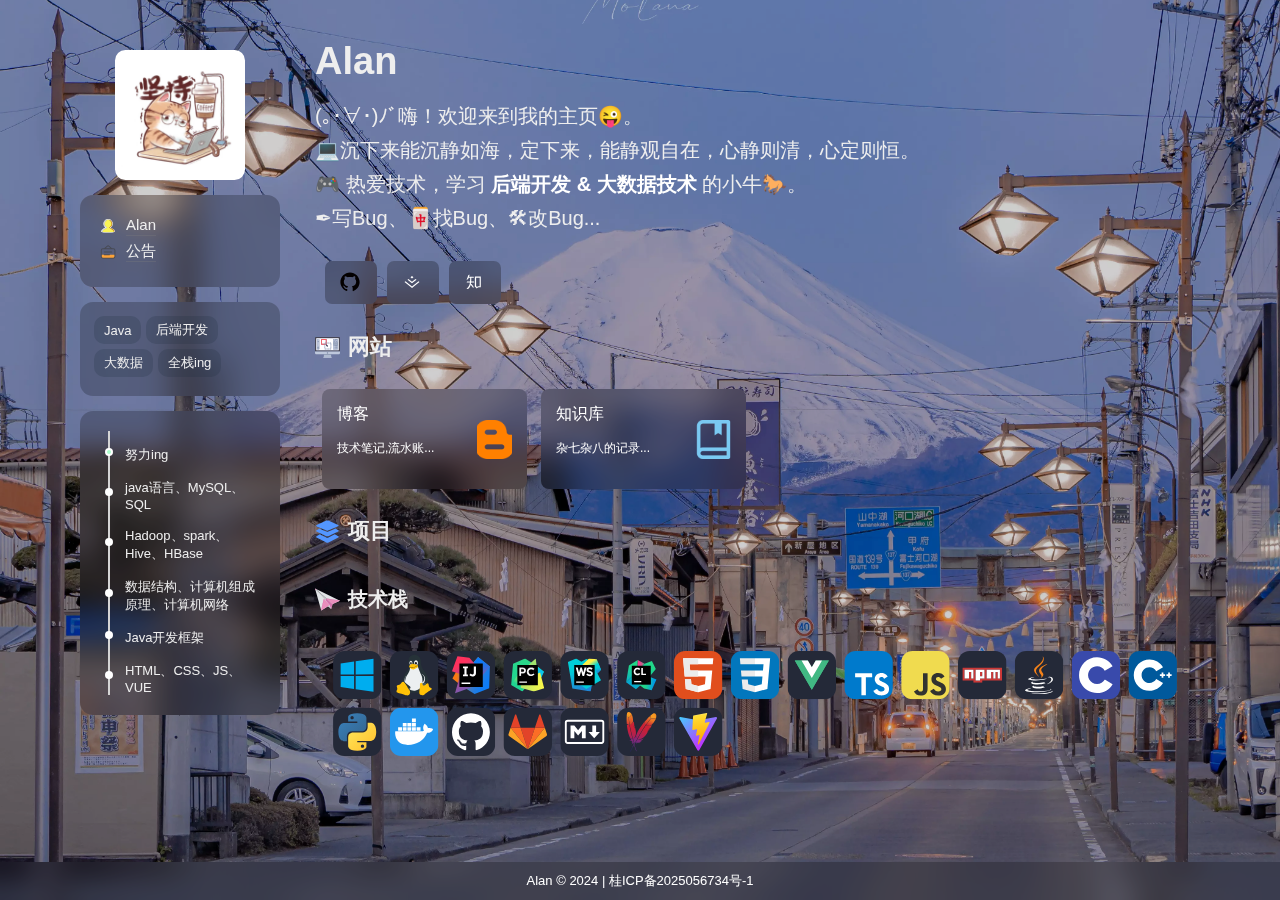
<file: index.html>
<!DOCTYPE html>
<html id="html">

<head>
    <meta charset="utf-8">
    <meta http-equiv="X-UA-Compatible" content="IE=edge">
    <title>Alan | 主页</title>
    <link rel="icon" href="./static/img/favicon.ico">
    <meta name="description" content="1111。">
    <meta name="keywords" content="11111">
    <meta name="viewport" content="width=device-width, initial-scale=1.0, maximum-scale=1.0, user-scalable=no">
    <link rel="stylesheet" href="./static/css/style.css">
    <link rel="stylesheet" href="./static/css/theme.css">
</head>


<body>
    <div class="container-filter"></div>
    <div class="container-main">
        <!--左侧侧边栏-->
        <div class="container-left">
            <!-- logo -->
            <a href="#" class="logo" style="background-image: url(./static/img/logo.jpg);"></a>
            <!-- 描述 -->
            <div class="left-div left-des">
                <div class="left-des-item">
                    <svg class="icon" aria-hidden="true">
                        <use xlink:href="#icon-yonghu"></use>
                    </svg>
                    <a style="border-bottom: 1px solid rgba(125, 125, 125, .3);" target="_blank" title="Alan"
                        onclick="return false;" href="/">Alan</a>
                </div>
                <div class="left-des-item">
                    <svg class="icon" aria-hidden="true">
                        <use xlink:href="#icon-gonggao"></use>
                    </svg>
                    <a style="border-bottom: 1px solid rgba(125, 125, 125, .3);" target="_blank" title="Alan"
                        onclick="return false;" href="/">公告</a>
                </div>
            </div>
            <!--个人标签-->
            <div class="left-div left-tag">
                <div class="left-tag-item">Java</div>
                <div class="left-tag-item">后端开发</div>
                <div class="left-tag-item">大数据</div>
                <div class="left-tag-item">全栈ing</div>
            </div>
            <!-- 时间轴 -->
            <div class="left-div left-time">
                <ul id="line">
                    <li>
                        <div class="focus"></div>
                        <div>努力ing</div>
                    </li>
                    <li>
                        <div class="focus"></div>
                        <div>java语言、MySQL、SQL</div>
                    </li>
                    <li>
                        <div class="focus"></div>
                        <div>Hadoop、spark、Hive、HBase</div>
                    </li>
                    <li>
                        <div class="focus"></div>
                        <div>数据结构、计算机组成原理、计算机网络</div>
                    </li>
                    <li>
                        <div class="focus"></div>
                        <div>Java开发框架</div>
                    </li>
                    <li>
                        <div class="focus"></div>
                        <div>HTML、CSS、JS、VUE</div>
                    </li>
                </ul>
            </div>
        </div>
        <!--右侧内容-->
        <div class="container-right">
            <!-- 个人介绍-->
            <header>
                <a href="https://alank.top" class="index-logo"
                    style="background-image: url(./static/img/logo.jpg);"></a>
                <div class="welcome">Alan</div>
                <div class="description">(｡･∀･)ﾉﾞ嗨！欢迎来到我的主页😜。</div>
                <div class="description">💻沉下来能沉静如海，定下来，能静观自在，心静则清，心定则恒。</div>
                <div class="description">🎮 热爱技术，学习<span class="purpleText"> 后端开发 & 大数据技术 </span>的小牛🐎。</div>
                <div class="description">✒写Bug、🀄找Bug、🛠改Bug...</div>
                <!--社交方式、社交链接-->
                <div class="iconContainer">
                    <a class="iconItem" onclick="" target="_blank" href="https://github.com/lanxin1216">
                        <svg class="icon" aria-hidden="true">
                            <use xlink:href="#icon-github"></use>
                        </svg>
                        <div class="iconTip">Github</div>
                    </a>
                    <a class="iconItem" onclick="" target="_blank" href="https://juejin.cn/user/3375932124440268">
                        <svg class="icon" aria-hidden="true">
                            <use xlink:href="#icon-juejin"></use>
                        </svg>
                        <div class="iconTip">掘金</div>
                    </a>
                    <!-- <a class="iconItem" onclick="" target="_blank" href="https://juejin.cn/user/3375932124440268">
                        <svg class="icon" aria-hidden="true">
                            <use xlink:href="#icon-csdn"></use>
                        </svg>
                        <div class="iconTip">CSDN</div>
                    </a> -->
                    <a class="iconItem" onclick="" target="_blank" href="https://www.zhihu.com/people/di-xi-25-48">
                        <svg class="icon" aria-hidden="true">
                            <use xlink:href="#icon-zhihu"></use>
                        </svg>
                        <div class="iconTip">知乎</div>
                    </a>
                </div>

            </header>

            <content>
                <!-- 个人网站部分-->
                <div class="title">
                    <svg class="icon" aria-hidden="true">
                        <use xlink:href="#icon-monitor"></use>
                    </svg>
                    网站
                </div>

                <div class="projectList">
                    <a class="projectItem b" target="_blank" href="https://blog.alank.top/">
                        <div class="projectItemLeft">
                            <h1>博客</h1>
                            <p>技术笔记,流水账...</p>
                        </div>
                        <div class="projectItemRight">
                            <img src="static/web/blog.png" alt="">
                        </div>
                    </a>

                    <a class="projectItem b" target="_blank" href="https://document.alank.top/">
                        <div class="projectItemLeft">
                            <h1>知识库</h1>
                            <p>杂七杂八的记录...</p>
                        </div>
                        <div class="projectItemRight">
                            <img src="static/web/knowledge.png" alt="笔记">
                        </div>
                    </a>
                </div>

                <!--项目部分-->
                <div class="title">
                    <svg class="icon" aria-hidden="true">
                        <use xlink:href="#icon-xiangmu2"></use>
                    </svg>
                    项目
                </div>
                <div class="projectList">
                    <!-- <a class="projectItem b" target="_blank" href="http://user-front.cn/">
                        <div class="projectItemLeft">
                            <h1>用户中心</h1>
                            <p>企业核心的用户中心系统</p>
                        </div>
                        <div class="projectItemRight">
                            <img src="./static/project/uesrfront.svg" alt="">
                        </div>
                    </a> -->
                </div>
                <!--技术栈-->
                <div class="title" style="font-size: 20px;">
                    <svg class="icon" aria-hidden="true">
                        <use xlink:href="#icon-paper-plane"></use>
                    </svg>
                    技术栈
                </div>
                <div class="skill">
                    <img src="static/web/DM_20240904111901_001.svg" alt="My Skills" style="max-width: 100%;">
                </div>
            </content>

        </div>

    </div>
    <!--页脚-->
    <footer>
        Alan © 2024 | <a target="_blank" title="icp" href="https://beian.miit.gov.cn"> 桂ICP备2025056734号-1 </a>
    </footer>
</body>

<script src="./static/js/script.js"></script>
<script charset="UTF-8" id="LA_COLLECT" src="//sdk.51.la/js-sdk-pro.min.js"></script>
<script>LA.init({ id: "3J93s8wuu55TbVbb", ck: "3J93s8wuu55TbVbb" })</script>
<!-- 图标 -->
<script src="./static/iconfont/iconfont.js"></script>

</html>
</file>
<file: static/css/style.css>
* {
    margin: 0;
    padding: 0;
    box-sizing: border-box;
    transition: background-color 0.2s ease;
    font-family: -apple-system, BlinkMacSystemFont, "Segoe UI", "Noto Sans", Helvetica, Arial, sans-serif, "Apple Color Emoji", "Segoe UI Emoji";
    word-wrap: break-word;
}

a:hover, a:link, a:visited, a:active, a:focus {
    text-decoration: none;
    outline: none;
    border: none;
    color: inherit;
    -webkit-tap-highlight-color: rgba(0, 0, 0, 0);
}

/* 设置滚动条样式 */
::-webkit-scrollbar {
    width: 0px;
}

::-webkit-scrollbar-thumb {
    background-color: var(--main_text_color, #000000);
    border-radius: 8px;
    height: 20%;
}

::-webkit-scrollbar-track {
    background-color: var(--main_bg_color, linear-gradient(50deg, #a2d0ff, #ffffff));
}

html[data-theme="Dark"] {
    --main_text_color: #fff;
    --gradient: linear-gradient(120deg, rgb(133, 62, 255), #f76cc6 30%, rgb(255, 255, 255) 60%);
    --purple_text_color: #ffffff;
    --text_bg_color: rgb(26, 4, 48);
    --item_bg_color: rgb(19, 20, 24);
    --item_hover_color: rgb(19, 23, 27);
    --item_left_title_color: rgb(255, 255, 255);
    --item_left_text_color: rgb(142, 142, 142);
    --footer_text_color: #646464;
    --left_tag_item: linear-gradient(50deg, #1f2327, #000000);
    --card_filter: 0px;
    --back_filter: 0px;
    --back_filter_color: #000000;
    --fill: #ffffff;
}

body {
    display: flex;
    height: 100%;
    min-height: 100vh;
    width: 100%;
    position: relative;
    font-family: "b", "a", sans-serif;
    background: var(--main_bg_color);
    background-repeat: no-repeat;
    background-size: cover;
    background-position: center;
    background-attachment: fixed;
    transition: color 0.1s ease;
    justify-content: center;
    color: var(--main_text_color);
}

#container-loading {
    background: radial-gradient(white, #d8eaff);
    background-size: 100%;
    background-position: center;
    height: 100%;
    width: 100%;
    position: fixed;
    z-index: 999999;
    margin-top: 0px;
    top: 0px;
    pointer-events: none;
    opacity: 1;
    display: flex;
    justify-content: center;
    align-items: center;
}

#container-loading-center {
    height: 150px;
    width: 150px;
    position: relative;
    border-radius: 50%;
    background: #472eff;
    animation: zoom 1s linear infinite;
}

@keyframes zoom {
    0% {
        transform: scale(0);
        opacity: 1;
    }
    50% {
        opacity: 0.5;
    }
    100% {
        transform: scale(1);
        opacity: 0;
    }
}

.container-filter {
    position: fixed;
    width: 100%;
    height: 100%;
    background: var(--back_filter_color);
    backdrop-filter: blur(var(--back_filter));
    -webkit-backdrop-filter: blur(var(--back_filter));
    z-index: -99999999;
}

.container-main {
    width: 100%;
    transition: transform 0.5s ease;
    max-width: 1150px;
    position: relative;
    flex-direction: row;
}

.container-left {
    overflow-y: scroll;
    width: 230px;
    height: 100vh;
    display: flex;
    padding: 0 15px;
    position: fixed;
    align-items: center;
    flex-direction: column;
}

.container-left::-webkit-scrollbar {
    display: none;
}

.logo {
    flex-shrink: 0;
    width: 65%;
    position: relative;
    aspect-ratio: 1/1;
    margin-top: 50px;
    background-size: cover;
    border-radius: 8%;
}

.left-div {
    flex-shrink: 0;
    width: 100%;
    border-radius: 13px;
    margin-top: 15px;
    padding: 20px;
    backdrop-filter: blur(var(--card_filter));
    -webkit-backdrop-filter: blur(var(--card_filter));
    background: var(--item_bg_color);
}

.left-des {
    display: flex;
    flex-direction: column;
    justify-content: center;
}

.left-des-item {
    display: flex;
    align-items: center;
    line-height: 20px;
    font-size: 15px;
    margin-bottom: 5px;
    overflow: hidden;
}

.left-des-item i, .left-des-item svg {
    width: 16px;
    height: 16px;
    fill: var(--fill);
    font-size: 18px;
    margin-right: 10px;
}

.left-tag {
    display: flex;
    flex-direction: row;
    flex-wrap: wrap;
    padding: 14px;
}

.left-tag-item {
    display: flex;
    justify-content: center;
    align-items: center;
    height: 28px;
    margin: 0px 5px 5px 0;
    padding: 10px;
    font-size: 13px;
    border-radius: 10px;
    background: var(--left_tag_item);
}

#line {
    width: 100%;
    max-height: 400px;
    font-size: 13px;
    padding-left: 8px;
    scroll-snap-type: y mandatory;
    overflow-y: scroll;
}

#line li {
    list-style: none;
    position: relative;
    padding: 15px 0px 0px 15px;
    border-left: 2px solid #d5d5d5;
    border-radius: 0;
    scroll-snap-align: end;
    color: var(--main_text_color);
}

.focus {
    width: 8px;
    height: 8px;
    border-radius: 22px;
    background-color: rgb(255 255 255);
    border: 2px solid #fff;
    position: absolute;
    left: -5px;
    top: 50%;
}

#line li:first-child .focus:first-child {
    background-color: #aaffcd;
    animation: focus 1.8s ease infinite;
}

#line::-webkit-scrollbar {
    display: none;
}

.container-right {
    width: calc(100% - 230px);
    display: flex;
    padding: 20px;
    position: relative;
    float: right;
    padding-bottom: 50px;
    flex-direction: column;
}

.welcome {
    font-size: 38px;
    font-weight: 800;
    margin: 20px 0;
}

.index-logo {
    flex-shrink: 0;
    width: 40%;
    margin-top: 30px;
    position: relative;
    max-width: 200px;
    aspect-ratio: 1/1;
    background-size: cover;
    border-radius: 50%;
    border: 0.5px solid #ffffff;
}

.description {
    font-size: 20px;
    margin-top: 7px;
}

.gradientText {
    -webkit-background-clip: text;
    -webkit-text-fill-color: transparent;
    background-size: 200%;
    background-position: 0%;
    font-family: "title";
    animation: backgroundSizeAnimation 10s ease-in-out infinite;
    background-image: var(--gradient);
}

@keyframes backgroundSizeAnimation {
    0% {
        background-position: 100%;
    }
    25% {
        background-position: 50%;
    }
    50% {
        background-position: 0%;
    }
    75% {
        background-position: 50%;
    }
    100% {
        background-position: 100%;
    }
}

.purpleText {
    color: var(--purple_text_color);
    font-weight: 800;
}

.textBackground {
    font-weight: 800;
    background: var(--text_bg_color);
    border-radius: 5px;
    font-size: 17px;
    margin: 0 3px;
    padding: 2px 4px;
}

.iconContainer {
    width: 100%;
    height: 60px;
    display: flex;
    align-items: center;
    overflow-x: scroll;
    margin-top: 20px;
}

.iconContainer::-webkit-scrollbar {
    display: none;
}

.iconItem {
    width: 52px;
    height: 43px;
    box-sizing: border-box;
    border-radius: 7px;
    display: flex;
    margin-left: 10px;
    backdrop-filter: blur(var(--card_filter));
    -webkit-backdrop-filter: blur(var(--card_filter));
    background: var(--item_bg_color);
    align-items: center;
    justify-content: center;
    transition: width 0.6s ease, opacity 0.5s ease, transform 0.6s ease;
    flex-shrink: 0;
}

.iconItem i, .iconItem svg {
    width: 22px;
    height: 22px;
    fill: var(--fill);
    font-size: 22px;
    margin-right: 3px;
}

.switch {
    width: 55px;
    height: 43px;
    box-sizing: border-box;
    border-radius: 7px;
    display: flex;
    margin-left: 10px;
    backdrop-filter: blur(var(--card_filter));
    -webkit-backdrop-filter: blur(var(--card_filter));
    background: var(--item_bg_color);
    align-items: center;
    justify-content: center;
    transition: width 1s ease, opacity 1s ease, transform 1s ease;
    flex-shrink: 0;
}

.iconTip {
    white-space: nowrap;
    display: none;
}

.iconItem:hover {
    width: 95px;
    transform: translateY(-2px);
    background: var(--item_hover_color);
}

.iconItem:hover .iconTip {
    display: block;
}

.switch:hover {
    width: 55px;
    /* transform: translateY(-2px);
     */
    background: var(--item_hover_color);
}

.tanChiShe {
    width: 85%;
}

.tanChiShe img {
    width: 100%;
    height: 100%;
    object-fit: cover;
}

.title {
    display: flex;
    align-items: center;
    font-size: 22px;
    font-weight: 800;
    margin: 20px 0;
    transition: transform 0.4s ease;
}

.title i, .title svg {
    margin-right: 8px;
    height: 25px;
    width: 25px;
    fill: var(--fill);
}

.title:hover {
    transform: translateY(-5px);
}

.projectList {
    display: flex;
    flex-wrap: wrap;
}

.projectItem {
    margin: 7px;
    display: flex;
    background-color: var(--item_bg_color);
    border-radius: 8px;
    padding: 15px;
    height: 95px;
    width: calc(25% - 15px);
    backdrop-filter: blur(var(--card_filter));
    -webkit-backdrop-filter: blur(var(--card_filter));
    -webkit-backdrop-filter: blur(var(--card_filter));
    -webkit-backdrop-filter: blur(var(--card_filter));
    transition: opacity 0.3s ease, background-color 0.3s ease, border 0.3s ease, transform 0.2s ease;
}

.projectItem {
    display: flex;
    background-color: var(--item_bg_color);
    border-radius: 8px;
    padding: 15px;
    height: 100px;
    width: calc(25% - 15px);
    backdrop-filter: blur(var(--card_filter));
    -webkit-backdrop-filter: blur(var(--card_filter));
    transition: opacity 0.5s ease, background-color 0.2s ease, border 0.2s ease, transform 0.3s ease;
}

.projectItem:hover {
    box-shadow: 0 8px 16px -4px #2c2d300c;
    transform: translateY(-2px);
}

.projectItem.pressed {
    transform: scale(0.9);
    /* 缩小到原来的0.9倍 */
    background-color: var(--item_hover_color);
}

.projectItem:hover .projectItemLeft {
    width: 100%;
}

.projectItem:hover .projectItemRight {
    width: 0%;
}

.projectItem:hover .projectItemRight img {
    transform: rotate(40deg);
}

.projectItem:hover h1 {
    font-size: 18px;
}

.projectItemLeft p {
    font-size: 12px;
    margin-top: 15px;
    color: var(--item_left_text_color);
}

.projectItemLeft h1 {
    font-weight: normal;
    font-size: 16px;
    margin: 0px;
    transition: font-size 0.4s ease;
    color: var(--item_left_title_color);
}

.projectItemLeft {
    transition: width 0.4s ease;
    height: 100%;
    width: 80%;
}

.projectItemRight {
    overflow: hidden;
    transition: width 0.4s ease;
    display: flex;
    justify-content: center;
    align-items: center;
    width: 20%;
    height: 100%;
}

.projectItemRight img {
    height: 39px;
    width: 39px;
}

.skill {
    padding: 18px;
    width: 100%;
}

.skill img {
    width: 100%;
    height: 100%;
    object-fit: cover;
}

.skill #skillWap {
    display: none;
}

footer {
    position: absolute;
    padding: 10px;
    text-align: center;
    width: 100%;
    backdrop-filter: blur(var(--card_filter));
    -webkit-backdrop-filter: blur(var(--card_filter));
    background: var(--item_bg_color);
    color: var(--footer_text_color);
    font-size: 13px;
    bottom: 0;
}

@media (min-width: 800px) {
    .index-logo {
        display: none;
    }
}

@media (max-width: 1150px) {
    .a {
        width: calc(50% - 20px);
    }

    .projectItem {
        margin: 10px;
    }

    .b {
        width: calc(50% - 20px);
    }
}

@media (max-width: 800px) {
    .container-left {
        display: none;
    }

    .a .projectItemRight {
        display: none;
    }

    .a .projectItemRight img {
        display: none;
    }

    .a .projectItemLeft {
        width: 100%;
    }

    .a {
        width: calc(50% - 18px);
        margin: 9px;
    }

    .b {
        height: 110px;
        margin: 8px 15px;
        width: calc(100% - 30px);
    }

    .container-right {
        width: 100%;
    }

    .tanChiShe {
        width: 100%;
    }

    .description {
        font-size: 4vw;
    }

    .welcome {
        font-size: 8vw;
        margin: 2vw 0;
    }

    .iconContainer {
        margin-top: 4vw;
    }

    .projectItem {
        padding: 10px;
    }

    .projectItemLeft p {
        font-size: 13px;
    }

    .projectItemLeft h1 {
        font-size: 18px;
    }

    .projectItem:hover h1 {
        font-size: 20px;
    }

    .skill #skillWap {
        display: block;
    }

    .skill #skillPc {
        display: none;
    }

    .iconItem {
        width: 35px;
        height: 35px;
    }

    .switch {
        display: none;
    }
}

.tc {
    position: fixed;
    display: flex;
    visibility: hidden;
    width: 100vw;
    height: 100vh;
    backdrop-filter: blur(10px);
    background: rgba(20, 20, 20, 0.5);
    z-index: 99999;
    align-items: center;
    justify-content: center;
    flex-direction: column;
}

.tc-main {
    z-index: 100000;
    width: 80%;
    max-width: 380px;
    background-color: #ffffff;
    border-radius: 15px;
    display: flex;
    transition: transform 0.2s linear;
    align-items: center;
    justify-content: center;
    overflow: hidden;
    transform: translateY(30%) scale(0.5);
}

.tc-img {
    width: 100%;
    height: 100%;
}

.tc.active {
    visibility: visible;
}

.tc-main.active {
    transform: translateY(0) scale(1);
}

.onoffswitch {
    position: relative;
    width: 38px;
    height: 20px;
}

.onoffswitch-checkbox {
    display: none;
}

.onoffswitch-label {
    display: block;
    overflow: hidden;
    cursor: pointer;
    height: 100%;
    border-radius: 50px;
}

.onoffswitch-inner {
    display: flex;
    justify-content: center;
    align-items: center;
    width: 200%;
    height: 100%;
    margin-left: -100%;
    transition: margin 0.2s ease-in 0s;
}

.onoffswitch-inner:before, .onoffswitch-inner:after {
    display: flex;
    justify-content: center;
    align-items: center;
    float: left;
    width: 50%;
    height: 100%;
    padding: 0;
    font-size: 12px;
    color: white;
    font-family: Trebuchet, Arial, sans-serif;
    font-weight: bold;
    box-sizing: border-box;
}

.onoffswitch-inner:before {
    content: "";
    background-color: rgb(110 110 110 / 50%);
    color: #FFFFFF;
    text-align: left;
}

.onoffswitch-inner:after {
    content: "";
    background-color: #272727;
    color: #FAFAFA;
    text-align: right;
}

.onoffswitch-switch {
    display: block;
    height: 70%;
    aspect-ratio: 1/1;
    background: #FFFFFF;
    position: absolute;
    top: 12.5%;
    bottom: 12.5%;
    right: 5px;
    border-radius: 20px;
    transition: right 0.2s ease-in 0s;
}

.onoffswitch-checkbox:checked + .onoffswitch-label .onoffswitch-inner {
    margin-left: 0;
}

.onoffswitch-checkbox:checked + .onoffswitch-label .onoffswitch-switch {
    right: 50%;
}
</file>
<file: static/css/theme.css>
/*
--svgcolor svg图标的颜色
--main-bg-color主页背景
--main-text-color文本颜色
--gradient标题渐变颜色

--purple-text-color描述紫色文本颜色
--text-bg-color描述紫色文本背景颜色
--item-bg-color项目背景颜色
--item-hover-color项目鼠标移入颜色
--item-left-title-color项目标题颜色
--item-left-text-color项目描述颜色
--footer-text-color底部文本颜色
--left-tag-item左侧标签颜色
--card-filter卡片模糊的数值
--back-filter背景模糊的数值
--back-filter-color全局阴影遮罩

只有最下面的会生效,也就是将你要设置的主题剪切到最下面
*/

.index-logo{
    display: none;
}

body {
    background-color: var(--main_bg_color);
    color: var(--main_text_color);
    font-family: Arial, sans-serif;
}

/* icon图标样式 */
.icon {
  width: 1em;
  height: 1em;
  vertical-align: -0.15em;
  fill: currentColor;
  overflow: hidden;
}

/* 基本样式 */
.container {
    max-width: 1200px;
    margin: 0 auto;
    padding: 20px;
}

/* 响应式设计 */
@media (max-width: 1200px) {
    .container {
        padding: 15px;
    }
}

@media (max-width: 992px) {
    .container {
        padding: 10px;
    }

    /* 调整文本和元素大小 */
    body {
        font-size: 14px;
    }
}

@media (max-width: 768px) {
    body {
        font-size: 12px;
    }

    /* 样式调整 */
    .item {
        background-color: var(--item_bg_color);
        padding: 10px;
        margin-bottom: 10px;
    }

    .item:hover {
        background-color: var(--item_hover_color);
    }
}

@media (max-width: 576px) {
    body {
        font-size: 10px;
    }

    .footer {
        text-align: center;
        padding: 10px 0;
    }
}

/*卡片模糊背景＋黑色透明卡片+白色svg**/
html {
    --name: 主题1;
    --main_bg_color: url(../img/background/background_02.webp);
    --main_text_color: #eeeeee;
    --gradient: linear-gradient(120deg, #bd34fe, #e0321b 30%, #41d1ff 60%);
    --purple_text_color: #ffffff;
    --text_bg_color: #00000040;
    --item_bg_color: #00000038;
    --item_hover_color: #33333338;
    --item_left_title_color: #ffffff;
    --item_left_text_color: #ffffff;
    --footer_text_color: #ffffff;
    --left_tag_item: rgba(27, 42, 57, 0.2);
    --card_filter: 15px;
    --back_filter: 0px;
    --back_filter_color: #00000030;
    --fill: #ffffff;
}

/* !*图片模糊背景＋白色透明卡片+黑色svg*! */
/* html {

   --name: 主题2;
   --main_bg_color: url(../img/background/background_02.webp);
   --main_text_color: #000000;
   --gradient: linear-gradient(120deg, #bd34fe, #e0321b 30%, #41d1ff 60%);
   --purple_text_color: #ffffff;
   --text_bg_color: rgb(121 163 231);
   --item_bg_color: rgba(249, 250, 251, 0.42);
   --item_hover_color: rgba(244, 245, 246, 0.8);
   --item_left_title_color: #000000;
   --item_left_text_color: #494949;
   --footer_text_color: #ffffff;
   --left_tag_item: #c7e1fa;
   --card_filter: 0px;
   --back_filter: 20px;
   --back_filter_color: #00000030;
   --fill:#000000;
} */

/* !*蓝色渐变+黑色svg**! */
/* html {
   --name: 主题3;
   --main_bg_color: linear-gradient(50deg, #a2d1ff, #ffffff);
   --main_text_color: #000000;
   --gradient: linear-gradient(120deg, #bd34fe, #e0321b 30%, #41d1ff 60%);
   --purple_text_color: #ffffff;
   --text_bg_color: rgb(196 217 251);
   --item_bg_color: rgba(249, 250, 251, 0.5);
   --item_hover_color: rgba(244, 245, 246, 0.8);
   --item_left_title_color: #000000;
   --item_left_text_color: #494949;
   --footer_text_color: #222222;
   --left_tag_item: linear-gradient(50deg, #a2d1ff, #ffffff);
   --card_filter: 0px;
   --back_filter: 0px;
   --back_filter_color: #00000000;
   --fill:#000000;
} */

/* !*白色简约+黑色svg**! */
/* html {
   --name: 主题4;
   --main_bg_color: #ffffff;
   --main_text_color: #000000;
   --gradient: linear-gradient(120deg, #bd34fe, #e0321b 30%, #41d1ff 60%);
   --purple_text_color: #ffffff;
   --text_bg_color: rgb(240 243 247);
   --item_bg_color: rgb(247 247 247);
   --item_hover_color: rgba(244, 245, 246, 0.5);
   --item_left_title_color: #000000;
   --item_left_text_color: #494949;
   --footer_text_color: #222222;
   --left_tag_item: #ffffff;
   --card_filter: 0px;
   --back_filter: 0px;
   --back_filter_color: #00000000;
   --fill:#000000;
} */

/* !*图片模糊背景＋黑色透明卡片+白色svg**! */
/* html {
   --name: 主题5;
   --main_bg_color: url(../img/background/background_02.webp);
   --main_text_color: #eeeeee;
   --gradient: linear-gradient(120deg, #bd34fe, #e0321b 30%, #41d1ff 60%);
   --purple_text_color: #ffffff;
   --text_bg_color: #00000040;
   --item_bg_color: #00000038;
   --item_hover_color: #33333338;
   --item_left_title_color: #ffffff;
   --item_left_text_color: #ffffff;
   --footer_text_color: #ffffff;
   --left_tag_item: rgb(27 42 57 / 20%);
   --card_filter: 0px;
   --back_filter: 68px;
   --back_filter_color: #00000060;
   --fill:#ffffff;
} */
</file>
